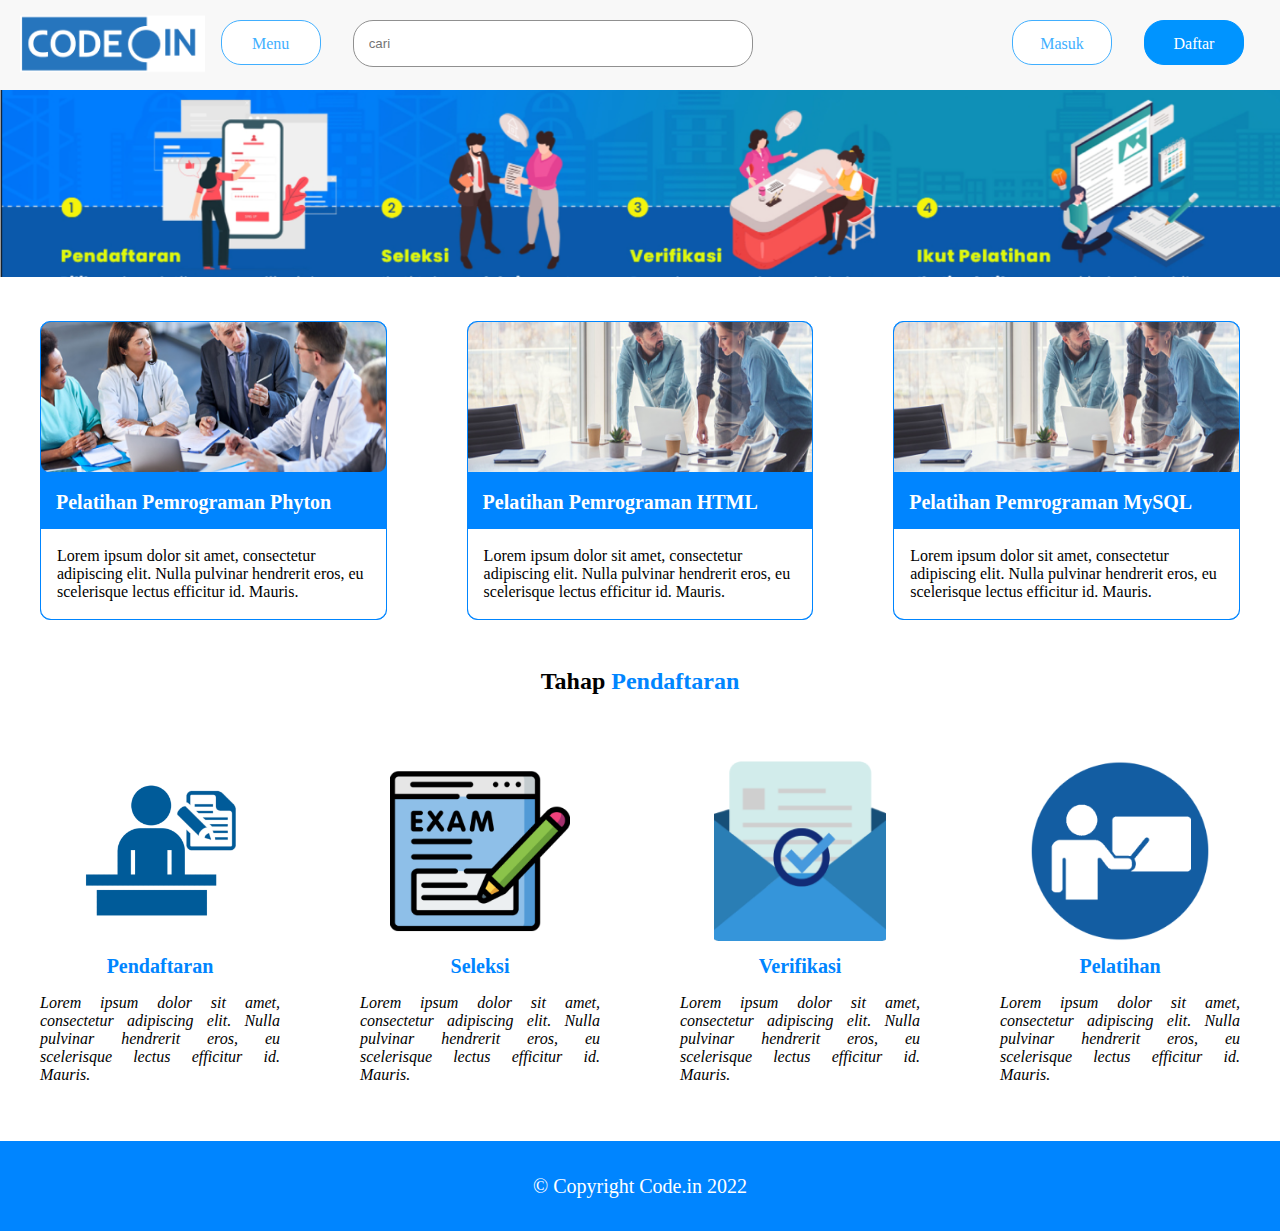
<file: index.html>
<!DOCTYPE html>
<html lang="en">
<head>
    <meta charset="UTF-8">
    <meta http-equiv="X-UA-Compatible" content="IE=edge">
    <meta name="viewport" content="width=device-width, initial-scale=1.0">
    <title>Code.in - Home</title>
    <link rel="stylesheet" href="css/style.css">
</head>
<body>
    
    <ul>
        <li class="logo">
            <a href="javascript:void(0)">
                <img src="img/codein_logo.png" alt="logo" height="90">
            </a>
        </li>
        <li>
            <a href="javascript:void(0)" class="menu-btn">Menu</a>
        </li>
        <li>
            <a href="#">
                <input type="text" placeholder="cari" id="nav-search"> 
            </a>
        </li>
        <li class="right-menu">
            <a class="active-btn" href="sign-up.html">Daftar</a>
        </li>
        <li class="right-menu">
            <a class="menu-btn" href="sign-in.html">Masuk</a>
        </li>
    </ul>

    <div class="banner">
        <img src="img/main_banner.png" alt="Banner" id="img-banner">
    </div>

    <div class="row">
        <div class="column">
            <div class="card">
            <img src="img/img1.png" class="img-column" alt="Avatar" style="width:100%; height: 150px;">
            <div class="card-header">
                <b>Pelatihan Pemrograman Phyton</b>
            </div>
            <div class="container">
                <p>
                    Lorem ipsum dolor sit amet, consectetur adipiscing elit. Nulla pulvinar hendrerit eros, eu scelerisque lectus efficitur id. Mauris.                    
                </p>
            </div>
            </div> 
        </div>
        <div class="column">
            <div class="card">
            <img src="img/img2.png" class="img-column" alt="Avatar" style="width:100%; height: 150px;">
            <div class="card-header">
                <b>Pelatihan Pemrograman HTML</b>
            </div>
            <div class="container">
                <p>
                    Lorem ipsum dolor sit amet, consectetur adipiscing elit. Nulla pulvinar hendrerit eros, eu scelerisque lectus efficitur id. Mauris.                    
                </p>
            </div>
            </div>  
        </div>
        <div class="column">
            <div class="card">
                <img src="img/img2.png" class="img-column" alt="Avatar" style="width:100%; height: 150px;">
                <div class="card-header">
                    <b>Pelatihan Pemrograman MySQL</b>
                </div>
                <div class="container">
                    <p>
                        Lorem ipsum dolor sit amet, consectetur adipiscing elit. Nulla pulvinar hendrerit eros, eu scelerisque lectus efficitur id. Mauris.                    
                    </p>
                </div>
                </div>            
        </div>
    </div> 
    
    <div class="row-title">
       <h2 class="margin-0 padding-0">Tahap <span class="text-blue">Pendaftaran</span></h2> 
    </div>


    <div class="row">
        <div class="column-4">
            <img src="img/daftar1.png" alt="img">
            <h2 class="margin-0 text-blue">Pendaftaran</h2>
            <p>
               Lorem ipsum dolor sit amet, consectetur adipiscing elit. Nulla pulvinar hendrerit eros, eu scelerisque lectus efficitur id. Mauris. 
            </p>
        </div>
        <div class="column-4">
            <img src="img/daftar2.png" alt="img">
            <h2 class="margin-0 text-blue">Seleksi</h2>
            <p>
               Lorem ipsum dolor sit amet, consectetur adipiscing elit. Nulla pulvinar hendrerit eros, eu scelerisque lectus efficitur id. Mauris. 
            </p>
        </div>
        <div class="column-4">
            <img src="img/daftar3.png" alt="img">
            <h2 class="margin-0 text-blue">Verifikasi</h2>
            <p>
               Lorem ipsum dolor sit amet, consectetur adipiscing elit. Nulla pulvinar hendrerit eros, eu scelerisque lectus efficitur id. Mauris. 
            </p>
        </div>
        <div class="column-4">
            <img src="img/daftar4.png" alt="img">
            <h2 class="margin-0 text-blue">Pelatihan</h2>
            <p>
               Lorem ipsum dolor sit amet, consectetur adipiscing elit. Nulla pulvinar hendrerit eros, eu scelerisque lectus efficitur id. Mauris. 
            </p>
        </div>
    </div> 


    <div class="footer">
        <p>&copy; Copyright Code.in 2022</p>
    </div>

</body>
</html>
</file>
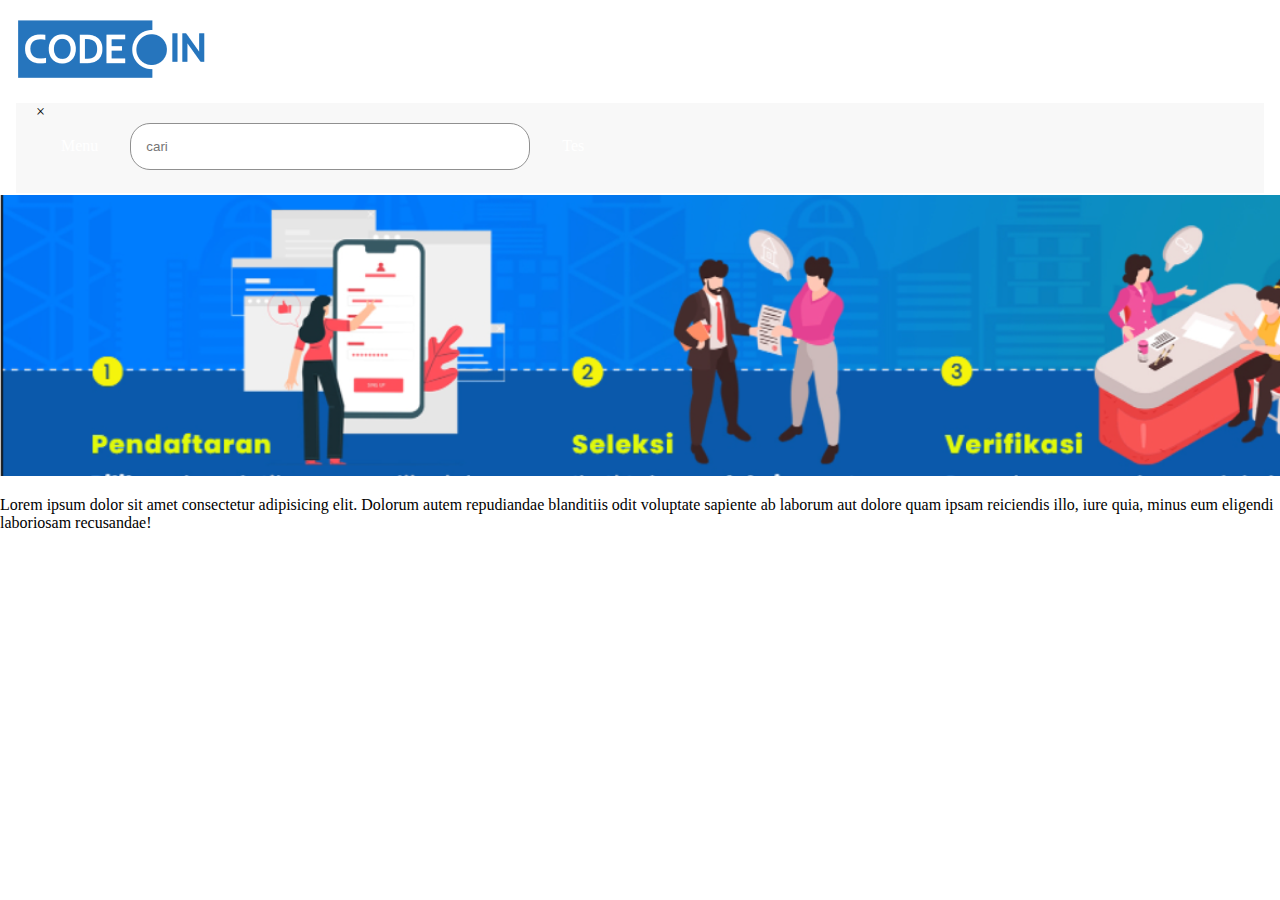
<file: index_old.html>
<!DOCTYPE html>
<html lang="en">
<head>
    <meta charset="UTF-8">
    <meta http-equiv="X-UA-Compatible" content="IE=edge">
    <meta name="viewport" content="width=device-width, initial-scale=1.0">
    <title>Tugas</title>
    <link rel="stylesheet" href="css/style.css">
</head>
<body>
    
    
    <div class="container">
        <div class="logo">
            <a href="#"><img src="img/codein_logo.png" alt="logo"></a>
        </div>
    <div class="navbar">
    
    <div class="icon-bar" onclick="Show()">
        <i></i>
        <i></i>
        <i></i>
    </div>
    
    <ul id="nav-lists">
        <li class="close"><span onclick="Hide()">×</span></li>
        <li><a href="#" id="menu-btn">Menu</a></li>
        <li>
            <a href="#">
                <input type="text" placeholder="cari" id="nav-search">
            </a>
        </li>
        <li><a href="#">Tes</a></li>
    </ul>
    
    </div>
    </div>

    <div class="banner">
        <img src="img/main_banner.png" alt="Banner Image">
    </div>

    <div class="body">
        <p>Lorem ipsum dolor sit amet consectetur adipisicing elit. Dolorum autem repudiandae blanditiis odit voluptate sapiente ab laborum aut dolore quam ipsam reiciendis illo, iure quia, minus eum eligendi laboriosam recusandae!</p>
    </div> 
       

</body>
</html>
</file>
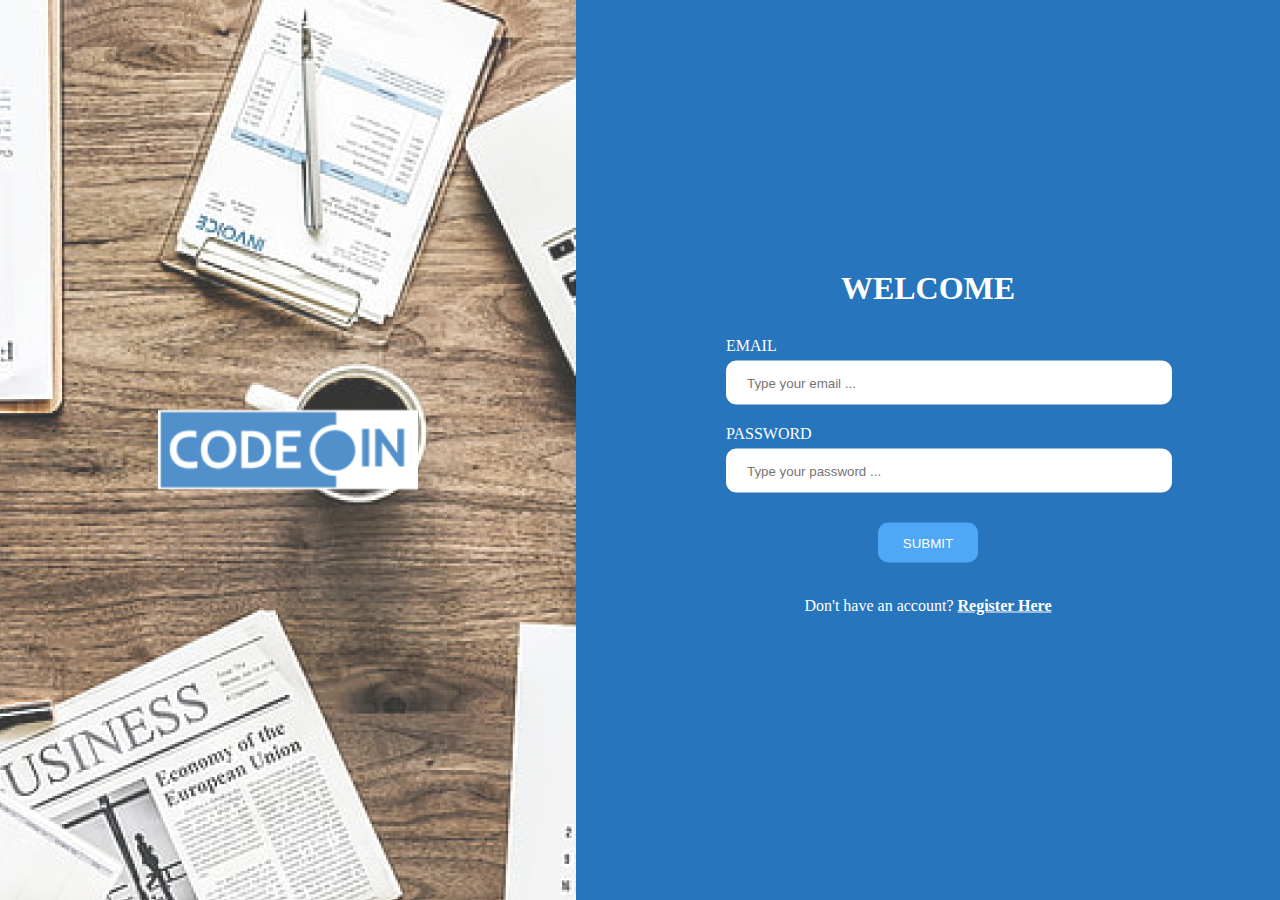
<file: sign-in.html>
<!DOCTYPE html>
<html lang="en">
<head>
    <meta charset="UTF-8">
    <meta http-equiv="X-UA-Compatible" content="IE=edge">
    <meta name="viewport" content="width=device-width, initial-scale=1.0">
    <title>Code.in - Sign In</title>
    <link rel="stylesheet" href="css/auth.css">
</head>
<body>
    
    <div class="outerDiv">
        <div class="leftDiv">
            <img src="img/codein_logo.png" alt="img" class="company-logo">
        </div>
        <div class="rightDiv">
            <div class="vertical-center">
               <h1 class="margin-0 text-white">WELCOME</h1>

               <div class="formAuth">
                   <div class="form-group mt-form">
                       <span class="form-title">EMAIL</span> <br>
                       <input type="email" class="form-control" placeholder="Type your email ...">
                   </div>
                   <div class="form-group mt-form">
                       <span class="form-title">PASSWORD</span> <br>
                       <input type="password" class="form-control" placeholder="Type your password ...">
                   </div>
                   <button type="submit" class="btnAuth" onclick="location.href='index.html'">SUBMIT</button>
               </div>
               <br>
               <p class="infoAuth">
                   Don't have an account? <a href="sign-up.html" class="linkAuth">Register Here</a>
               </p>

            </div>
        </div>
    </div>    

</body>
</html>
</file>
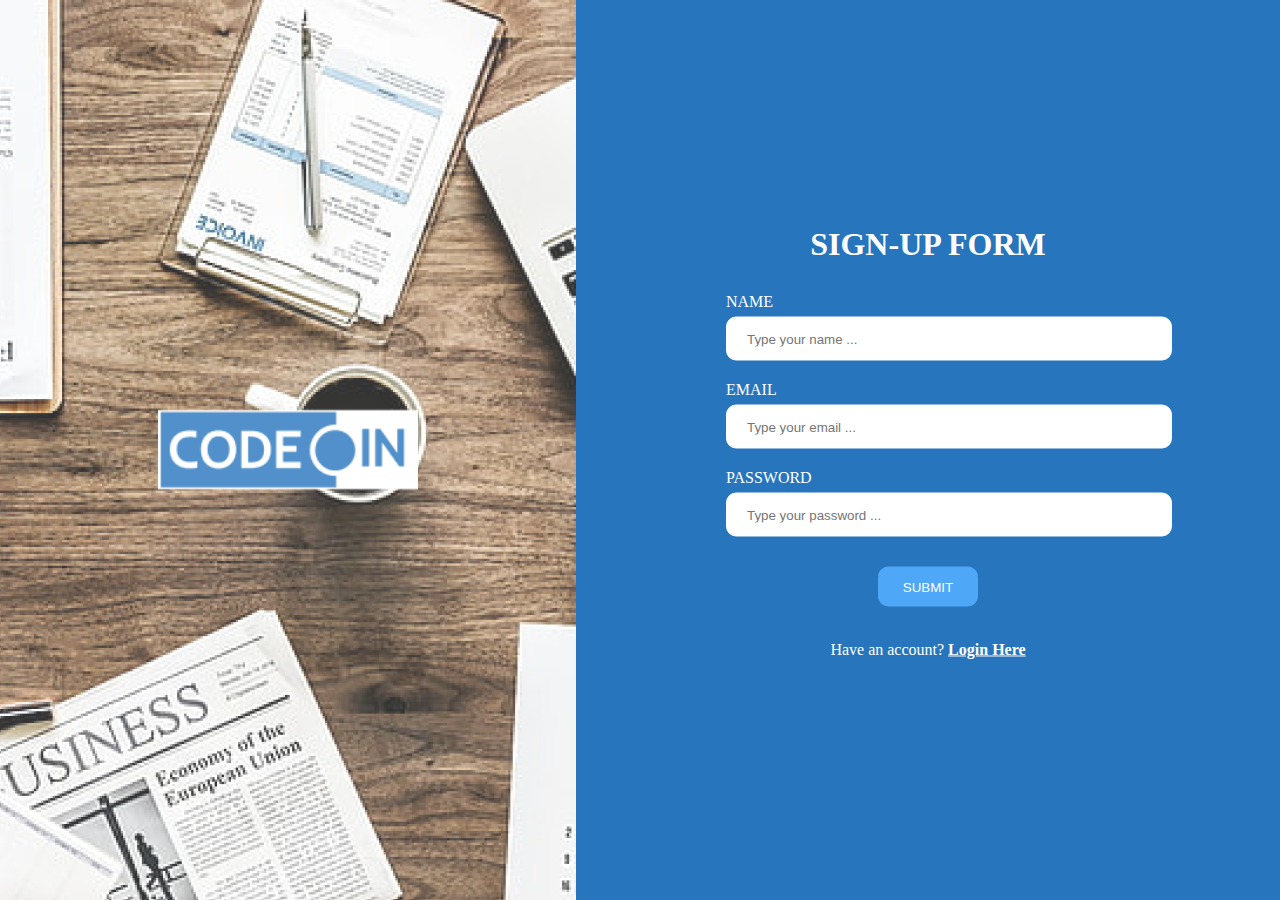
<file: sign-up.html>
<!DOCTYPE html>
<html lang="en">
<head>
    <meta charset="UTF-8">
    <meta http-equiv="X-UA-Compatible" content="IE=edge">
    <meta name="viewport" content="width=device-width, initial-scale=1.0">
    <title>Code.in - Sign In</title>
    <link rel="stylesheet" href="css/auth.css">
</head>
<body>
    
    <div class="outerDiv">
        <div class="leftDiv">
            <img src="img/codein_logo.png" alt="img" class="company-logo">
        </div>
        <div class="rightDiv">
            <div class="vertical-center">
               <h1 class="margin-0 text-white">SIGN-UP FORM</h1>

               <div class="formAuth">
                   <div class="form-group">
                       <span class="form-title">NAME</span> <br>
                       <input type="text" class="form-control" placeholder="Type your name ...">
                   </div>
                   <div class="form-group mt-form">
                       <span class="form-title">EMAIL</span> <br>
                       <input type="email" class="form-control" placeholder="Type your email ...">
                   </div>
                   <div class="form-group mt-form">
                       <span class="form-title">PASSWORD</span> <br>
                       <input type="password" class="form-control" placeholder="Type your password ...">
                   </div>
                   <button type="submit" class="btnAuth" onclick="location.href='index.html'">SUBMIT</button>
               </div>
               <br>
               <p class="infoAuth">
                   Have an account? <a href="sign-in.html" class="linkAuth">Login Here</a>
               </p>

            </div>
        </div>
    </div>    

</body>
</html>
</file>
<file: css/style.css>
*{
    box-sizing: border-box;
}
body {
    margin: 0;
}
.margin-0{
  margin: 0;
}
.padding-0{
  padding: 0;
}
ul {
    height: 90px;
    list-style-type: none;
    margin: 0;
    padding: 0 20px;
    overflow: hidden;
    background-color: #f8f8f8;
  }
  
  li {
    float: left;
  }
  
  li a {
    line-height: 45px;
    height: 45px;
    display: block;
    color: white;
    text-align: center;
    margin: 20px 16px;
    text-decoration: none;
  }
  .active {
    background-color: #04AA6D;
  }
  .logo {
    padding-top: 0px;
  }
  .logo a {
    margin: 0 !important;
  }

.menu-btn{
    border-radius: 20px;
    width: 100px;
    text-align: center;
    background: white;
    border: 1px solid #41AFFF;
    color: #41AFFF;
} 

#nav-search{
  height: 47px;
    width: 400px;
    border: 1px solid #909090;
    border-radius: 20px;
    padding: 15px;
}
.right-menu{
    float: right;
}
.active-btn{
    border-radius: 20px;
    width: 100px;
    text-align: center;
    background: #0094FF;
    border: 1px solid #0094FF;
    color: white; 
}
#img-banner{
    width: 100%;
}

/* Start Row */

.column {
    background: white;
    float: left;
    width: 33.33%;
    padding: 40px;
    height: 360px; /* Should be removed. Only for demonstration */
  }

.course-column {
    background: white;
    float: left;
    width: 25%;
    padding: 0 25px;
    height: 360px; /* Should be removed. Only for demonstration */
  }

.column-4 {
  text-align: center;
    background: white;
    float: left;
    width: 25%;
    padding: 40px;
    height: 360px; /* Should be removed. Only for demonstration */
  }
  
  /* Clear floats after the columns */
  .row:after {
    margin-top: 30px;
    content: "";
    display: table;
    clear: both;
  }


  .card {
    background-color: #0085FF;
    /* box-shadow: 0 4px 8px 0 rgba(0,0,0,0.2); */
    transition: 0.3s;
    border: 1px solid #0085FF;
    border-radius: 10px;
  }
  .card-payment {
    box-shadow: 0 4px 8px 0 rgba(0,0,0,0.2);
    transition: 0.3s;
    border: 1px solid #e5e5e5;
    border-radius: 10px;
  }

  .card-course {
    background-color: #e5e5e5;
    /* box-shadow: 0 4px 8px 0 rgba(0,0,0,0.2); */
    transition: 0.3s;
    border: 1px solid #e5e5e5;
    border-radius: 10px;
  }
  
  /* On mouse-over, add a deeper shadow */
  .card:hover {
    box-shadow: 0 8px 16px 0 rgba(0,0,0,0.2);
  }
  
  /* Add some padding inside the card container */
  .container {
    padding: 2px 16px;
    background-color: white;
    border-bottom-left-radius: 10px;
    border-bottom-right-radius: 10px;
  } 

  .container-payment {
    padding: 25px 35px;
    background-color: white;
    border-bottom-left-radius: 10px;
    border-bottom-right-radius: 10px;
  } 

  .container-course {
    text-align: center;
    padding: 2px 16px;
    background-color: #f5f5f5;
    border-bottom-left-radius: 10px;
    border-bottom-right-radius: 10px;
  } 

  .card-header{ 
    color: white;
    font-size: 20px;
    background-color: #0085FF;
    padding:  15px;
  }

  .card-header-payment{ 
    color: black;
    font-size: 16px;
    font-weight: bold;
    background-color: #DCE8EB;
    padding: 20px 35px;
    border-top-left-radius: 10px;
    border-top-right-radius: 10px;
  }

  .img-column{
    border-top-left-radius: 10px;
    border-top-right-radius: 10px;
    border-bottom-left-radius: 0px;
    border-bottom-right-radius: 0px;
  }


  .row-title{
    height: 80px;
    width: 100%;
    line-height: 80px;
    text-align: center;
  }

  .text-blue{
    color: #0085FF;
  }

  .column-4 img{
    margin-bottom: 10px;
    width: auto;
    height: 180px;
  }

  .column-4 h2{
    font-size: 20px;
  }
  .column-4 p{
    font-size: 16px;
    text-align: justify;
    font-style: italic;
  }

  .footer{
    margin-top: 60px;
    color: white;
    font-size: 20px;
    background-color: #0085FF;
    line-height: 90px;
    height: 90px;
    width: 100%;
    text-align: center;
  }

  .title-course{
    margin: 0 0 8px 0;
    font-size: 1.4em;
  }

  .container-course p{
    font-size: 15px;
  }

  .info-course{
    text-align: left;
    font-size: 15px;
  }

  .info-course p{
    color: grey;
    margin-bottom: 7px;
    margin-top: 7px;
  }

  .button-course{
    width: 100%;
    margin: 30px 0 15px 0;
  }

  .btn-course-detail{
    width: 45%;
    padding: 8px;
    margin-right: 5px;
    background: none;
    border: 1px solid #0094FF;
    border-radius: 5px;
    cursor: pointer;
  }

  .btn-course-detail:hover{
    background: #0094FF;
    border: 1px solid #0094FF;
    color: white;
    cursor: pointer;
  }
  
  .btn-course-choose{
    width: 45%;
    padding: 8px;
    margin-left: 5px;
    background-color: #0094FF;
    border: 1px solid #0094FF;
    color: white;
    border-radius: 5px;
    cursor: pointer;
  }

  .btn-course-choose:hover{
    background: white;
    border-color: 1px solid #0094FF;
    color: black;
    cursor: pointer;
  }

  .nav-link{
    color: grey;
    font-size: 25px;
  }
  .profile-image{
    margin-right: 8px;
  }
  .profile-name{
    color: #0094FF;
    font-size: 18px;
    margin-left: 0;
  }

  .row-payment{
    width: 100%;
    line-height: 120px;
    height: 120px;
    vertical-align: middle;
    padding: 0 80px;
    background: #f8f8f8;
  }
  .title-row-payment h2{
    margin: 0;
  }
  .title-row-payment{
    width: 20%;
    float: left;
  }
  .onboarding-payment{
    width: 80%;
    float: right;
    text-align: center;
  }
  .wizard-payment-active{
    padding: 15px 20px;
    background-color: #2675BD;
    color: white;
    font-weight: bold;
    text-decoration: none;
    border-radius: 10px;
    margin: 0 15px;
  }
  .wizard-payment-inactive{
    padding: 15px 20px;
    background-color: #e5e5e5;
    color: black;
    font-weight: bold;
    text-decoration: none;
    border-radius: 10px;
    margin: 0 15px;
  }
  .wizard-payment-inactive:hover{
    background-color: #2675BD;
    color: white;
  }
  .text-grey{
    color: grey;
  }
  .payment-content{
    width: 100%;
    padding: 25px 80px;
  }
  .left-payment-content{
    width: 60%;
    float: left;
  }
  .right-payment-content{
    width: 40%;
    float: right;
  }
  .my-25{
    margin: 0 25px;
  }
  .form-input-payment{
    margin-top: 7px;
    border: 1px solid #2675BD;
    padding: 10px;
    width: 100%;
  }
  .form-input-payment:focus-visible{
    border: 1px solid grey !important;
  }
  .form-input-payment:focus{
    border: 1px solid grey !important;
  }
  .form-input-payment:active{
    border: 1px solid grey !important;
  }
  
  .mt-input{
    margin-top: 15px;
  }
  .my-title{
    margin: 15px 0;
  }
  .price-title{
    color: #D62141;
  }

  .input-group {
    margin-top: 10px;
    display: flex;
    align-content: stretch;
  }
  
  .input-group > input {
    flex: 1 0 auto;
    padding: 10px;
    border: 1px solid #A39999;
    background: #F5F0F0;
  }

  .btn-promo{
    background: #D9D9D9;
    border: 1px solid #A39999;
  }
  .btn-fix-pay{
    background: #0085FF;
    color: white;
    margin: 20px 25px 50px 25px;
    padding: 15px;
    border: 1px solid #0085FF;
    width: 91%;
    border-radius: 10px;
  }
</file>
<file: css/auth.css>
body{
    margin: 0;
}
.outerDiv {
    height: 100vh;
    width: 100%;
    margin: 0px auto;
}
.leftDiv {
    background: url(../img/bg-auth.png);
    background-repeat: no-repeat;
    opacity: 0.8;
    color: #000;
    height: 100vh;
    width: 45%;
    float: left;
    margin: auto;
    text-align: center;
    line-height: 100vh;
}
.rightDiv {
    background-color: #2675BD;
    color: #000;
    height: 100vh;
    width: 55%;
    float: right;
    text-align: center;
    /* line-height: 100vh; */
}
.bg-auth{
    width: 100%;
    height: 100%;
}

.company-logo {
    /* background: #3A6F9A; */
    opacity: none;
    vertical-align: middle;
    max-height: 100vh;
    width: 260px;
} 
.main{
    vertical-align: middle;
    max-height: 100vh;
}
.margin-0{
    margin: 0;
}
.text-white{
    color: white;
}

.vertical-center {
    width: 55%;
    text-align: center;
    margin: 0;
    position: absolute;
    top: 50%;
    -ms-transform: translateY(-50%);
    transform: translateY(-50%);
  }

  .formAuth{
    margin-top: 30px;
    padding: 0 150px;
  }

  .form-group{
    text-align: left;
  }

  .form-title{
    color: white;
  }

  .form-control{
    height: 40px;
    width: 100%;
    border-radius: 10px;
    border: 1px solid white;
    padding-left: 20px;
    padding-right: 20px;
    margin-top: 6px;
  }

  .mt-form{
    margin-top: 20px;
  }

  .btnAuth{
    margin-top: 30px;
    background-color: #4FA7F8;
    border-radius: 10px;
    color: white;
    height: 40px;
    width: 100px;
    border: 1px solid #4FA7F8;
    cursor: pointer;
  }


  .infoAuth{
    color: white;
  }
  .linkAuth{
    margin-top: 50px;
    text-decoration: underline;
    color: white;
    font-weight: bold;
  }
</file>
